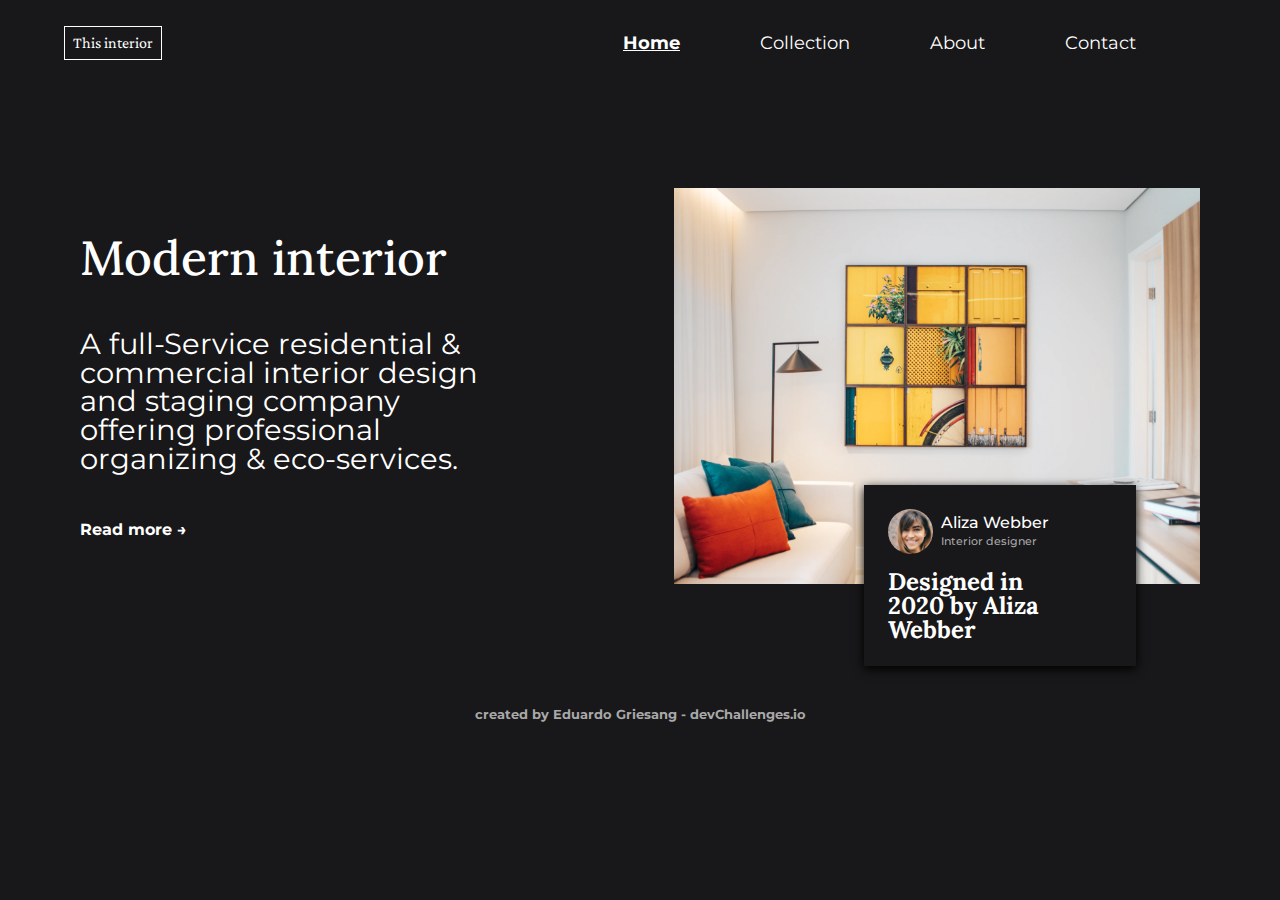
<file: index.html>
<!DOCTYPE html>
<html lang="en">
<head>
    <meta charset="UTF-8">
    <meta http-equiv="X-UA-Compatible" content="IE=edge">
    <meta name="viewport" content="width=device-width, initial-scale=1.0">
    <title>This interior</title>
    <link rel="preconnect" href="https://fonts.googleapis.com">
    <link rel="preconnect" href="https://fonts.gstatic.com" crossorigin>
    <link href="https://fonts.googleapis.com/css2?family=Crimson+Pro:wght@200&family=Lora:wght@500&family=Montserrat&display=swap" rel="stylesheet">
    <link rel="stylesheet" href="style/reset.css">
    <link rel="stylesheet" href="style/main.css">
    <link rel="stylesheet" href="style/header.css">
    <link rel="stylesheet" href="style/body.css">
    <link rel="stylesheet" href="style/footer.css">
</head>
    <header>
        <a href="#" class="logo">This interior</a>
        <nav>
            <ul class="header__list">
                <li><a class="header__list-icon" href="#">Home</a></li>
                <li><a class="header__list-icon" href="#">Collection</a></li>
                <li><a class="header__list-icon" href="#">About</a></li>
                <li><a class="header__list-icon" href="#">Contact</a></li>
            </ul>
        </nav>
        <a class="menu-hamburguer" href="menu.html"></a>
    </header>
    <body>
        <div class="content-box">
            <div class="content-box__text">
                <h1 class="main-text">Modern interior</h1>
                <h2 class="text">A full-Service residential & commercial interior design and staging company offering professional organizing & eco-services.</h2>
                <a class="more" href="#">Read more →</a>
            </div>
            <img class="content-box__img" src="img/photo1.png" alt="Uma sala de estar bem arrumada">
            <div class="designer">
                <div class="person">
                    <img class="designer__img" src="img/photo2.png" alt="Designer">
                    <div class="person__details">
                        <span class="person__details-name">Aliza Webber</span>
                        <span class="person__details-job">Interior designer</span>
                    </div>
                </div>
                <h3 class="designer__did">Designed in 2020 by Aliza Webber</h3>
            </div>
        </div>
    </body>
    <footer>
        <h4 class="foot">created by Eduardo Griesang - devChallenges.io</h4>
    </footer>
</html>
</file>
<file: style/main.css>
:root{
    --dark-gray : #181719;
    --white : #FFFFFF;
    --gray : #A9A9A9;
}

html{
    background: var(--dark-gray);
}
</file>
<file: style/header.css>
header{
    display: flex;
    justify-content: space-between;
    align-items: center;
    margin-top: 2%;
    margin-left: 5%;
    margin-right: 5%;
}

.logo{
    color: var(--white);
    border: 1px solid var(--white);
    padding: 0.5rem;
    font-family: 'Crimson Pro', serif;
}

.header__list{
    display: flex;
    color: var(--white);
}

.header__list-icon{
    font-family: 'Montserrat', sans-serif;
    margin-right: 5rem;
    font-size: 18px;
}

ul li:first-child{
    font-weight: bold;
    text-decoration: underline;
}

.menu-hamburguer{
    display: none;
}


@media screen and (max-width: 768px){
    .header__list{
        display: none;
    }
    
    .menu-hamburguer{
        display: block;
        color: var(--white);
        border-top: 0.125rem solid;
        width: 1.25rem;
    }
    
    .menu-hamburguer::before,
    .menu-hamburguer::after{
        content: " ";
        display: block;
        width: 1.25rem;
        height: 0.125rem;
        background: currentColor;
        margin-top: 0.3125rem;
        position: relative;
        transition: 0.3s;
    }
}
</file>
<file: style/body.css>
.content-box{
    display: flex;
    margin-top: 8em;
    margin-left: 5em;
    margin-right: 5em;
    align-items: center;
    position: relative;
}

.content-box__text{
    color: var(--white);
    display: flex;
    flex-direction: column;
}

.main-text{
    font-family: 'Lora', serif;
    font-weight: 500;
    font-size: 3em;
    margin-bottom: 3rem;
}

.text{
    font-family: 'Montserrat', sans-serif;
    font-weight: 400;
    font-size: 1.8rem;
    margin-right: 6em;
    margin-bottom: 3rem;
}

.more{
    font-family: 'Montserrat', sans-serif;
    font-weight: 700;
}

.content-box__img{
    width: 47%;
}

.designer{
    position: absolute;
    left: 70%;
    top: 75%;
    background: #181719;
    padding: 1.5rem;
    box-shadow: 0px 3px 10px black;
    width: 20%;
}

.designer__img{
    width: 20%;
    border-radius: 50%;
}

.person{
    display: flex;
    align-items: center;
    margin-bottom: 1rem;
}

.person__details{
    display: flex;
    flex-direction: column;
    margin-left: 0.5rem;
}

.person__details-name{
    font-family: 'Montserrat', sans-serif;
    font-weight: 500;
    color: var(--white);
    margin-bottom: 0.3rem;
}

.person__details-job{
    font-family: 'Montserrat', sans-serif;
    font-weight: 500;
    color: var(--gray);
    font-size: 0.7rem;
}

.designer__did{
    font-family: 'Lora', serif;
    font-weight: 700;
    color: var(--white);
    font-size: 1.5rem;
    width: 70%;
}

@media screen and (max-width: 768px){
    .content-box{
        flex-direction: column;
        margin-top: 4em;
        margin-left: 2em;
        margin-right: 2em;
    }
    .content-box__text{
        width: 100%;
    }
    .main-text{
        font-size: 2.5em;
    }
    .text{
        font-size: 1.3em;
        margin-right: 2em;
        margin-bottom: 1.5em;
    }
    .more{
        font-size: 0.8em;
    }
    .content-box__img{
        width: 100vw;
        margin-top: 2em;
    }
    .designer{
        width: 50%;
        left: 30%;
        top: 90%;
    }
    .designer__did{
        font-size: 1rem;
        width: 100%;
    }
}
</file>
<file: style/footer.css>
footer{
    display: flex;
    justify-content: center;
    margin-top: 7.8rem;
    margin-bottom: 2rem;
}

.foot{
    color: var(--gray);
    font-family: 'Montserrat', sans-serif;
    font-weight: 700;
    font-size: 0.8rem;
}

@media screen and (max-width: 768px) {
    footer{
        margin-top: 10rem;
    }
}
</file>
